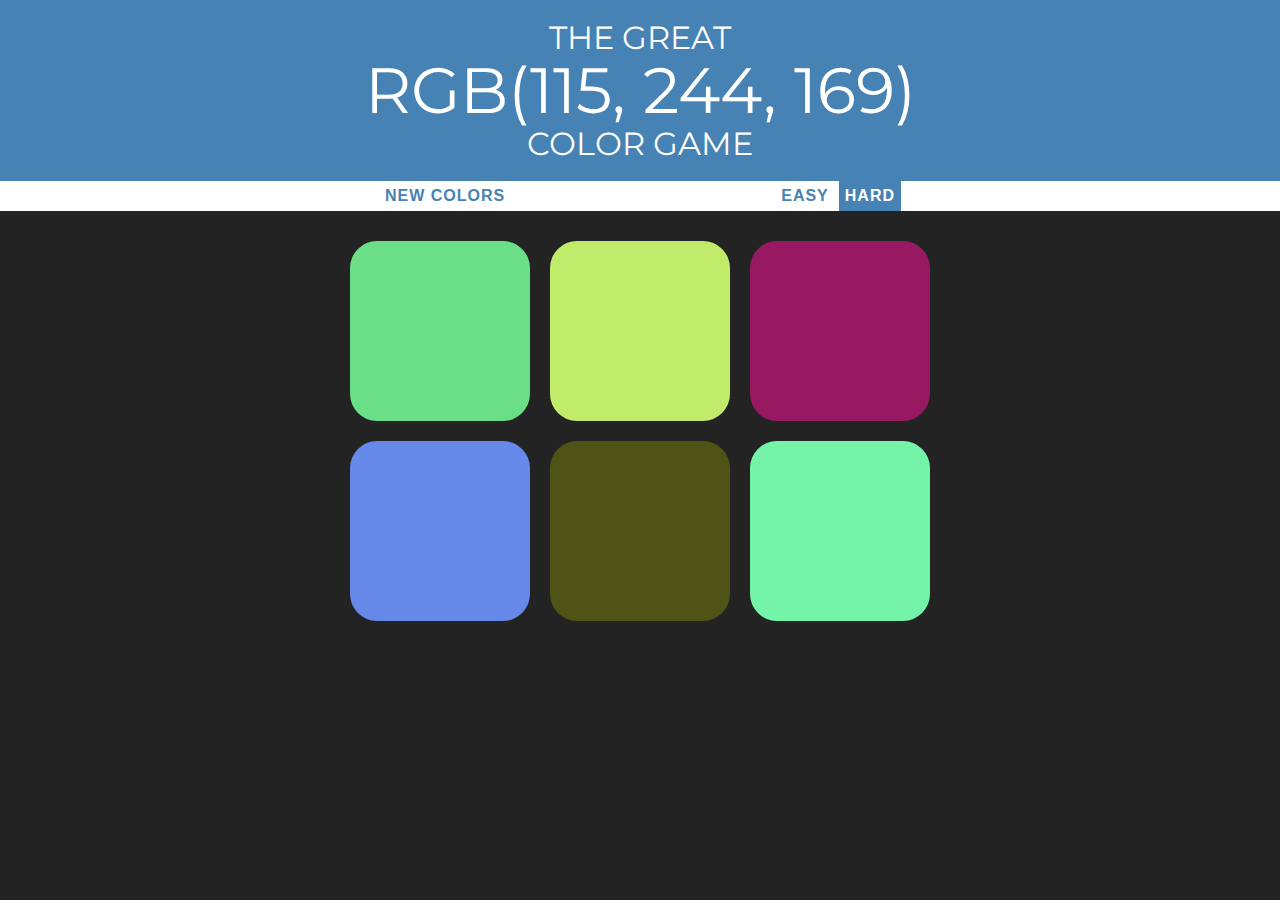
<file: index.html>
<!DOCTYPE html>
<html>
<head>
	<title>Color Game</title>
	<link rel="stylesheet" type="text/css" href="colorGame.css">
	<link href="https://fonts.googleapis.com/css2?family=Montserrat&display=swap" rel="stylesheet"> 
</head>
<body>
    <h1>The Great
    <br>
     <span id="colorDisplay">RGB</span>
    <br>
      Color Game</h1>

    <div id="stripe">
    	<button id="reset">New Colors</button>
    	<span id="message"></span>
    	<button class="mode">Easy</button>
    	<button class="mode selected">Hard</button>
    </div>


	<div id="container">
		<div class="squares"></div>
		<div class="squares"></div>
		<div class="squares"></div>
		<div class="squares"></div>
		<div class="squares"></div>
		<div class="squares"></div>
	</div>




    <script type="text/javascript" src="colorGame.js"></script>
</body>
</html>
</file>
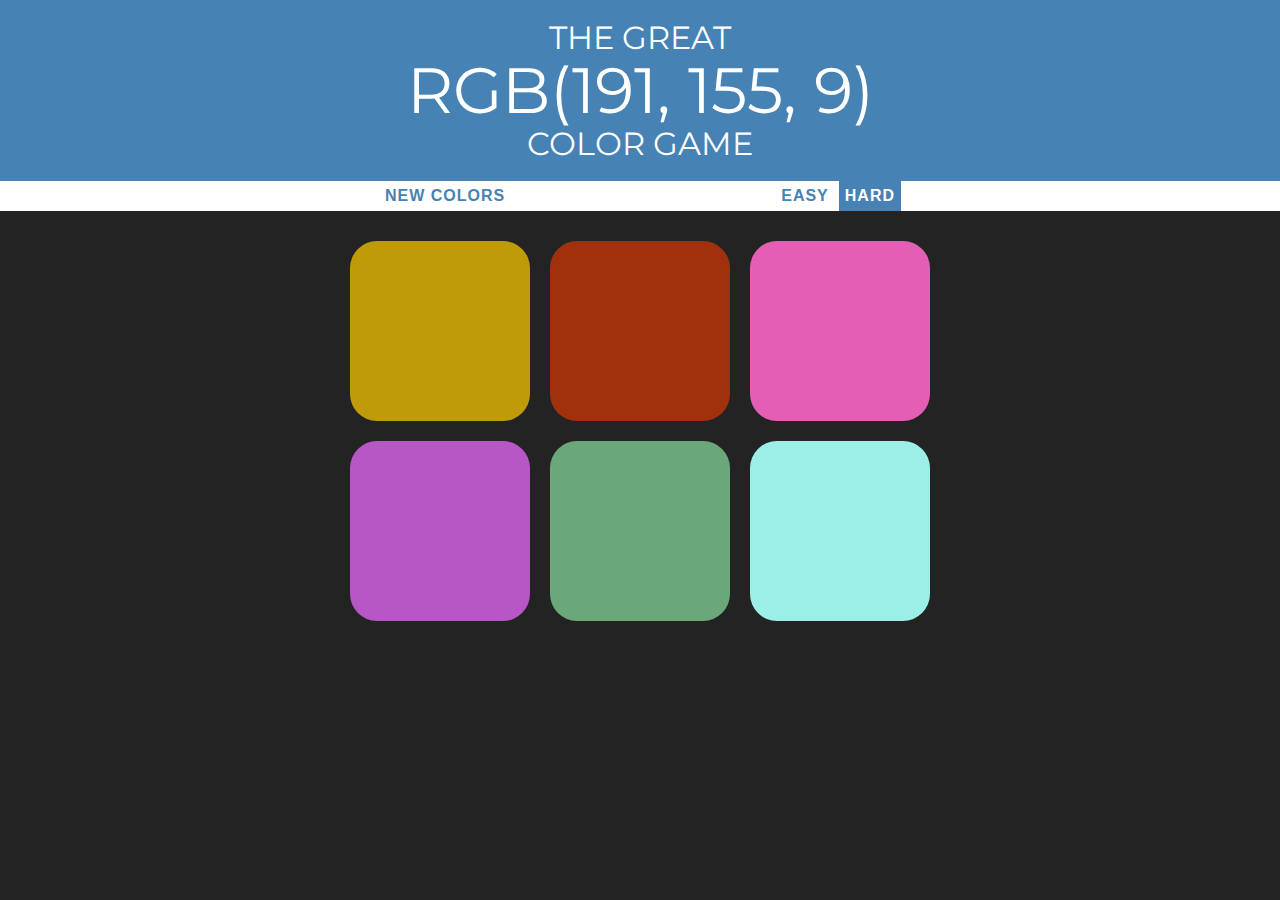
<file: colorGame.html>
<!DOCTYPE html>
<html>
<head>
	<title>Color Game</title>
	<link rel="stylesheet" type="text/css" href="colorGame.css">
	<link href="https://fonts.googleapis.com/css2?family=Montserrat&display=swap" rel="stylesheet"> 
</head>
<body>
    <h1>The Great
    <br>
     <span id="colorDisplay">RGB</span>
    <br>
      Color Game</h1>

    <div id="stripe">
    	<button id="reset">New Colors</button>
    	<span id="message"></span>
    	<button class="mode">Easy</button>
    	<button class="mode selected">Hard</button>
    </div>


	<div id="container">
		<div class="squares"></div>
		<div class="squares"></div>
		<div class="squares"></div>
		<div class="squares"></div>
		<div class="squares"></div>
		<div class="squares"></div>
	</div>




    <script type="text/javascript" src="colorGame.js"></script>
</body>
</html>
</file>
<file: colorGame.css>
body {
	background-color: #232323;
	margin: 0;
	font-family: 'Montserrat', sans-serif;
}

.squares {
	width: 30%;
	background-color: purple;
	padding-bottom: 30%;
	float: left;
	margin: 1.66%;
	border-radius: 15%;
	transition: background-color 0.6s;
	/*for other bowser to work with the transition property*/
	-webkit-transition: background 0.6s;
	-moz-transition: background 0.6s;
}

#container {
	margin: 20px auto;
	max-width: 600px;
}

h1 {
	text-align: center;
	line-height: 1.1;
	font-weight: normal;
	color: white;
	background-color: steelblue;
	margin: 0;
	text-transform: uppercase;
	padding: 20px 0;
}

#colorDisplay {
	font-size: 200%;
}

#message {
	display: inline-block;
	width: 20%;
}

#stripe {
	background-color: white;
	height: 30px;
	text-align: center;
	color: black;
}

.selected {
	color: white;
	background-color: steelblue;
}

button {
	border: none;
	background: none;
	text-transform: uppercase;
	height: 100%;
	font-weight: 700;
	color: steelblue;
	letter-spacing: 1px;
	font-size: inherit;
	transition: all 0.3s;
	-webkit-transition: all 0.3s;
	-moz-transition: all 0.3s;
	outline: none;
}

button:hover {
	color: white;
	background-color: steelblue;
}
</file>
